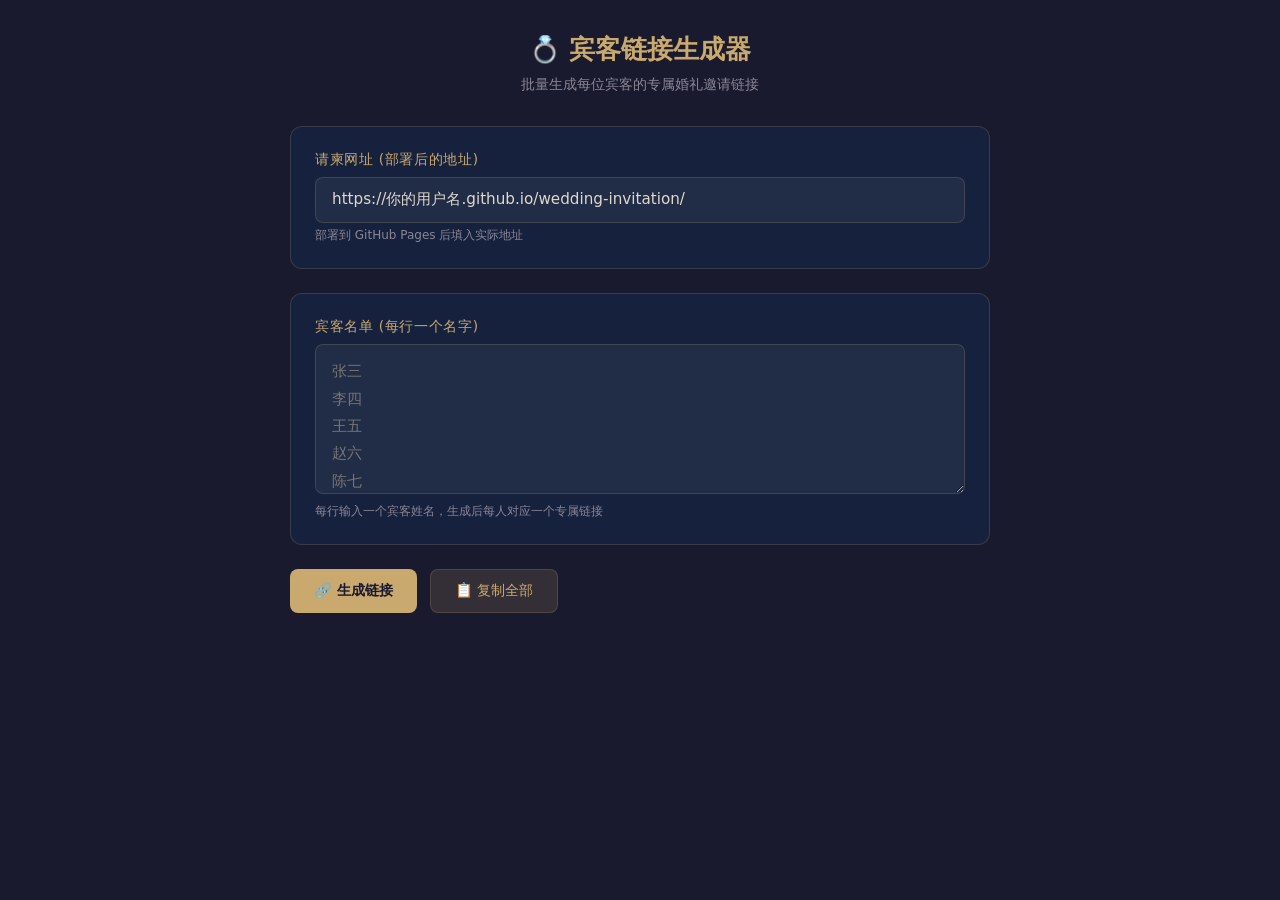
<file: generate_links.html>
<!DOCTYPE html>
<html lang="zh-CN">
<head>
  <meta charset="UTF-8">
  <meta name="viewport" content="width=device-width, initial-scale=1.0">
  <title>婚礼请柬 — 宾客链接生成器</title>
  <style>
    :root {
      --bg: #1a1a2e;
      --card: #16213e;
      --accent: #c9a96e;
      --text: #e0d8cc;
      --text-muted: #8a8696;
      --border: rgba(201,169,110,0.2);
      --success: #4ade80;
    }
    * { margin:0; padding:0; box-sizing:border-box; }
    body {
      font-family: -apple-system, BlinkMacSystemFont, 'Segoe UI', system-ui, sans-serif;
      background: var(--bg);
      color: var(--text);
      min-height: 100vh;
      padding: 2rem;
    }
    .container { max-width: 700px; margin: 0 auto; }
    h1 {
      text-align: center;
      color: var(--accent);
      font-size: 1.6rem;
      margin-bottom: 0.5rem;
    }
    .subtitle {
      text-align: center;
      color: var(--text-muted);
      font-size: 0.9rem;
      margin-bottom: 2rem;
    }
    .card {
      background: var(--card);
      border: 1px solid var(--border);
      border-radius: 12px;
      padding: 1.5rem;
      margin-bottom: 1.5rem;
    }
    label {
      display: block;
      color: var(--accent);
      font-size: 0.85rem;
      margin-bottom: 0.5rem;
      letter-spacing: 0.05em;
    }
    input[type="text"], textarea {
      width: 100%;
      padding: 0.8rem 1rem;
      background: rgba(255,255,255,0.05);
      border: 1px solid var(--border);
      border-radius: 8px;
      color: var(--text);
      font-size: 0.95rem;
      font-family: inherit;
      outline: none;
      transition: border-color 0.3s;
    }
    input:focus, textarea:focus {
      border-color: var(--accent);
    }
    textarea {
      min-height: 150px;
      resize: vertical;
      line-height: 1.8;
    }
    .hint {
      font-size: 0.75rem;
      color: var(--text-muted);
      margin-top: 0.3rem;
    }
    .btn-row {
      display: flex;
      gap: 0.8rem;
      margin-top: 1rem;
    }
    button {
      padding: 0.7rem 1.5rem;
      border: none;
      border-radius: 8px;
      font-size: 0.9rem;
      font-family: inherit;
      cursor: pointer;
      transition: all 0.3s;
    }
    .btn-primary {
      background: var(--accent);
      color: #1a1a2e;
      font-weight: 600;
    }
    .btn-primary:hover { background: #d4b87a; }
    .btn-secondary {
      background: rgba(201,169,110,0.15);
      color: var(--accent);
      border: 1px solid var(--border);
    }
    .btn-secondary:hover { background: rgba(201,169,110,0.25); }

    /* 结果表格 */
    #results { display: none; }
    #results.show { display: block; }
    .result-header {
      display: flex;
      justify-content: space-between;
      align-items: center;
      margin-bottom: 1rem;
    }
    .result-count {
      font-size: 0.85rem;
      color: var(--text-muted);
    }
    .link-list {
      list-style: none;
    }
    .link-item {
      display: flex;
      align-items: center;
      gap: 0.8rem;
      padding: 0.8rem;
      border-bottom: 1px solid rgba(255,255,255,0.05);
      transition: background 0.2s;
    }
    .link-item:hover { background: rgba(255,255,255,0.03); }
    .link-name {
      min-width: 80px;
      font-weight: 600;
      color: var(--accent);
      font-size: 0.9rem;
    }
    .link-url {
      flex: 1;
      font-size: 0.8rem;
      color: var(--text-muted);
      word-break: break-all;
      font-family: monospace;
    }
    .btn-copy {
      padding: 0.3rem 0.8rem;
      font-size: 0.75rem;
      background: rgba(201,169,110,0.1);
      color: var(--accent);
      border: 1px solid var(--border);
      border-radius: 6px;
      white-space: nowrap;
    }
    .btn-copy:hover { background: rgba(201,169,110,0.2); }
    .btn-copy.copied {
      background: rgba(74,222,128,0.15);
      color: var(--success);
      border-color: var(--success);
    }
    .toast {
      position: fixed;
      bottom: 2rem;
      left: 50%;
      transform: translateX(-50%) translateY(100px);
      background: var(--accent);
      color: #1a1a2e;
      padding: 0.6rem 1.5rem;
      border-radius: 8px;
      font-size: 0.85rem;
      font-weight: 600;
      transition: transform 0.3s ease;
      z-index: 100;
    }
    .toast.show { transform: translateX(-50%) translateY(0); }
  </style>
</head>
<body>
  <div class="container">
    <h1>💍 宾客链接生成器</h1>
    <p class="subtitle">批量生成每位宾客的专属婚礼邀请链接</p>

    <div class="card">
      <label for="base-url">请柬网址 (部署后的地址)</label>
      <input type="text" id="base-url" value="https://你的用户名.github.io/wedding-invitation/" placeholder="https://example.github.io/wedding-invitation/">
      <p class="hint">部署到 GitHub Pages 后填入实际地址</p>
    </div>

    <div class="card">
      <label for="guest-names">宾客名单 (每行一个名字)</label>
      <textarea id="guest-names" placeholder="张三&#10;李四&#10;王五&#10;赵六&#10;陈七&#10;周八"></textarea>
      <p class="hint">每行输入一个宾客姓名，生成后每人对应一个专属链接</p>
    </div>

    <div class="btn-row">
      <button class="btn-primary" onclick="generateLinks()">🔗 生成链接</button>
      <button class="btn-secondary" onclick="copyAll()">📋 复制全部</button>
    </div>

    <div class="card" id="results">
      <div class="result-header">
        <label>生成结果</label>
        <span class="result-count" id="result-count"></span>
      </div>
      <ul class="link-list" id="link-list"></ul>
    </div>
  </div>

  <div class="toast" id="toast">已复制到剪贴板</div>

  <script>
    let generatedLinks = [];

    function generateLinks() {
      const baseUrl = document.getElementById('base-url').value.trim();
      const namesText = document.getElementById('guest-names').value.trim();

      if (!baseUrl) {
        showToast('请填写请柬网址');
        return;
      }
      if (!namesText) {
        showToast('请输入宾客名单');
        return;
      }

      const names = namesText.split('\n').map(n => n.trim()).filter(n => n.length > 0);
      const base = baseUrl.endsWith('/') ? baseUrl : baseUrl + '/';

      generatedLinks = names.map(name => ({
        name: name,
        url: `${base}?name=${encodeURIComponent(name)}`
      }));

      // 渲染结果
      const listEl = document.getElementById('link-list');
      listEl.innerHTML = generatedLinks.map((item, i) => `
        <li class="link-item">
          <span class="link-name">${item.name}</span>
          <span class="link-url">${item.url}</span>
          <button class="btn-copy" onclick="copyLink(${i}, this)">复制</button>
        </li>
      `).join('');

      document.getElementById('result-count').textContent = `共 ${names.length} 位宾客`;
      document.getElementById('results').classList.add('show');
      showToast(`已生成 ${names.length} 个链接`);
    }

    function copyLink(index, btnEl) {
      const link = generatedLinks[index];
      navigator.clipboard.writeText(link.url).then(() => {
        btnEl.textContent = '已复制';
        btnEl.classList.add('copied');
        setTimeout(() => {
          btnEl.textContent = '复制';
          btnEl.classList.remove('copied');
        }, 2000);
      });
    }

    function copyAll() {
      if (generatedLinks.length === 0) {
        showToast('请先生成链接');
        return;
      }
      const text = generatedLinks.map(l => `${l.name}: ${l.url}`).join('\n');
      navigator.clipboard.writeText(text).then(() => {
        showToast('全部链接已复制');
      });
    }

    function showToast(msg) {
      const toast = document.getElementById('toast');
      toast.textContent = msg;
      toast.classList.add('show');
      setTimeout(() => toast.classList.remove('show'), 2000);
    }
  </script>
</body>
</html>
</file>
